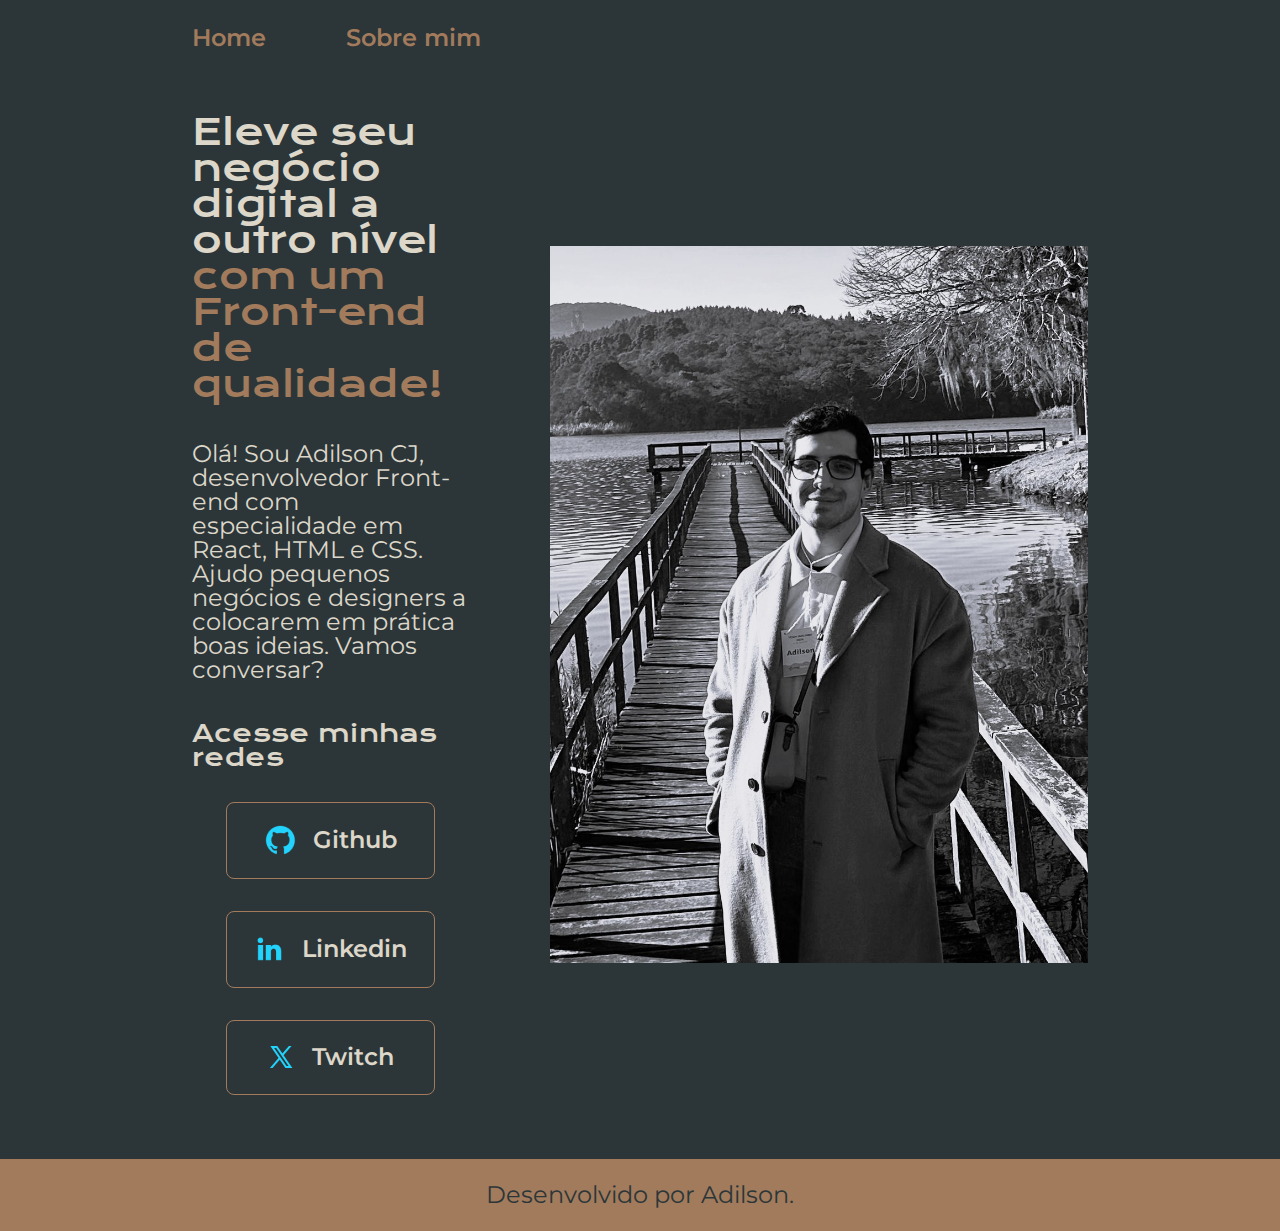
<file: index.html>
<!--  https://www.w3schools.com/html/html_intro.asp -->

<!-- https://www.w3schools.com/css/ -->

<!-- https://www.figma.com/design/5mhcwOkzsgpBXr2oiA0bSk/Curso-1---HTML-e-CSS%3A-ambientes-de-desenvolvimento%2C-estrutura-de-arquivos-e-tags-%5BPortf%C3%B3lio%5D-(Community)?node-id=1-11&t=w2GBM12G6enBMgc2-0 -->

<!DOCTYPE html>
<html lang="pt-br">

<head>
    <meta charset="UTF-8">
    <meta http-equiv="X-UA-Compatible" content="IE=edge">
    <meta name="viewport" content="width=device-width, initial-scale=1.0">
    <title>Portfolio</title>
    <link rel="stylesheet" href="./styles/reset.css">
    <link rel="stylesheet" href="./styles/style.css">
</head>

<body>
    <header class="cabecalho">
         <nav class="cabecalho__menu">
            <a class="cabecalho__menu__link" href="index.html">Home</a>
            <a class="cabecalho__menu__link" href="about.html">Sobre mim</a>
         </nav>
    </header>
    <main class="apresentacao">
        <section class="apresentacao__conteudo">
            <h1 class="apresentacao__conteudo__titulo">Eleve seu negócio digital a outro nível <strong class="titulo-destaque">com um Front-end de qualidade!</strong></h1>
            <p class="apresentacao__conteudo__texto">Olá! Sou Adilson CJ, desenvolvedor Front-end com especialidade em React, HTML e CSS. Ajudo pequenos negócios e designers a colocarem em prática boas ideias. Vamos conversar?</p>
            <div class="apresentacao__links">
                <h2 class="apresentacao__links_subtitulo">Acesse minhas redes</h2>

                <a class="apresentacao__links__navegacao" href="https://github.com/AdilsonCJ">
                    <img src="./assets/github.png" alt="Foto do logo do Github">
                    Github
                </a>
    
                <a class="apresentacao__links__navegacao" href="https://www.linkedin.com/in/adilsonchrestjr/">
                    <img src="./assets/linkedin.png" alt="Foto do logo do Linkedin">
                    Linkedin
                </a>

                <a class="apresentacao__links__navegacao" href="https://www.twitch.tv">
                    <img src="./assets/twitter-novo.png" alt="Foto do logo do Twitch">
                    Twitch
                </a>

            </div>
        </section>
        <img class="apresentacao__imagem" src="./assets/imagem_desenvolvedor.jpeg" alt="Foto do desenvolvedor do código">
    </main>
    <footer class="rodape">
        <p>Desenvolvido por Adilson.</p>
    </footer>
</body>

</html>
</file>
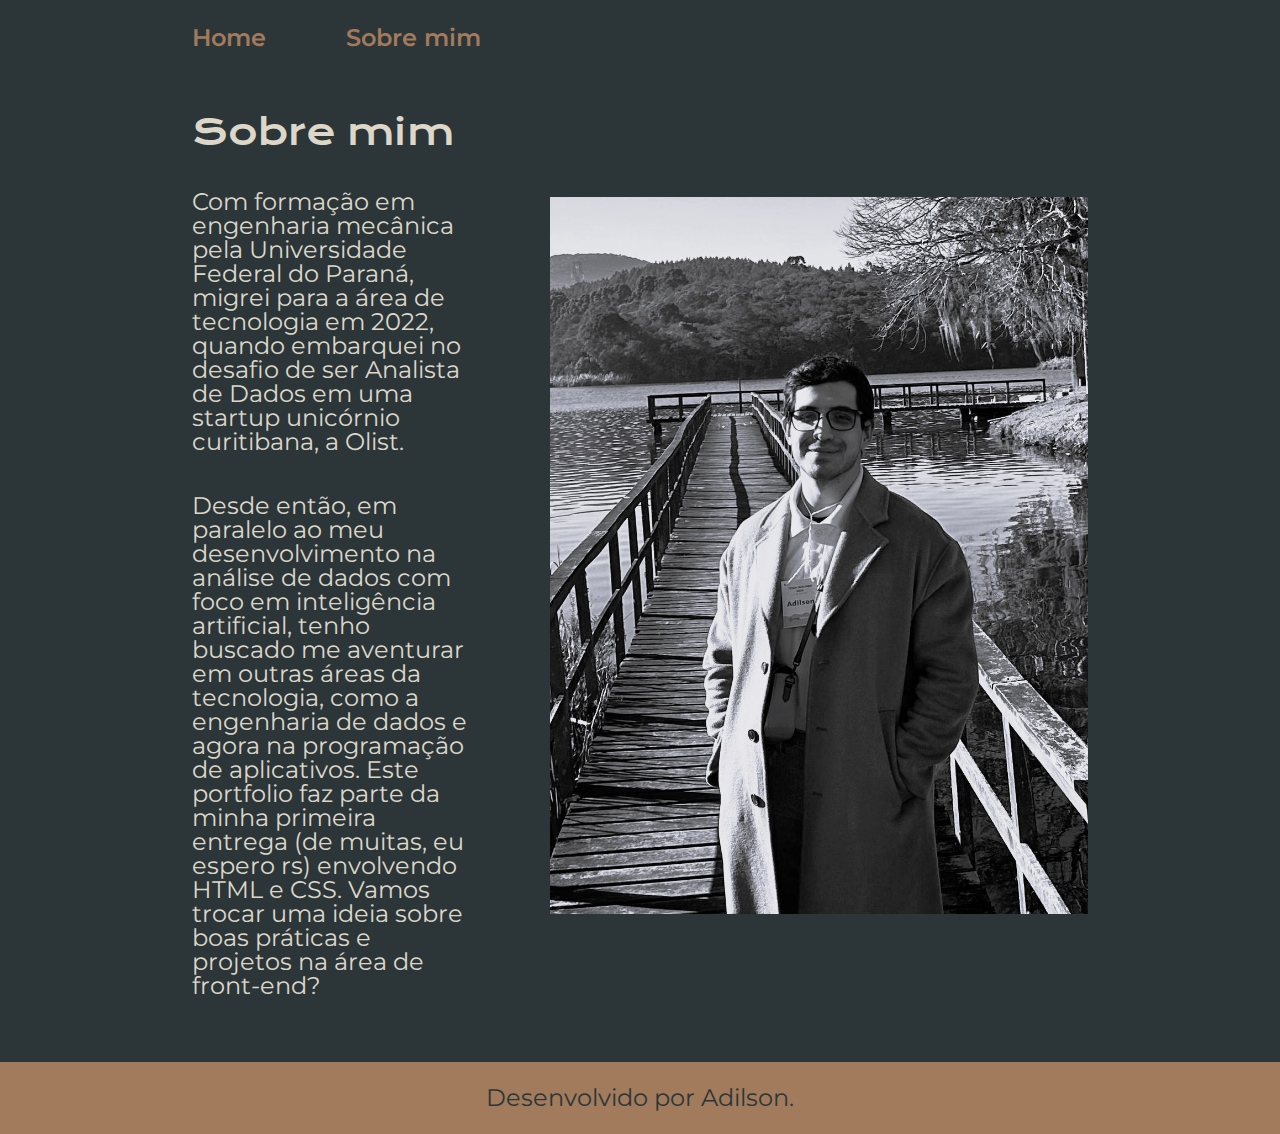
<file: about.html>
<!DOCTYPE html>
<html lang="pt-br">
<head>
    <meta charset="UTF-8">
    <meta name="viewport" content="width=device-width, initial-scale=1.0">
    <title>Sobre mim</title>
    <link rel="stylesheet" href="./styles/reset.css">
    <link rel="stylesheet" href="./styles/style.css">
</head>
<body>

    <header class="cabecalho">
        <nav class="cabecalho__menu">
           <a class="cabecalho__menu__link" href="index.html">Home</a>
           <a class="cabecalho__menu__link" href="about.html">Sobre mim</a>
        </nav>
    </header>

    <main class="apresentacao">
        <section class="apresentacao__conteudo">
            <h1 class="apresentacao__conteudo__titulo">Sobre mim</h1>
            <p class="apresentacao__conteudo__texto">Com formação em engenharia mecânica pela Universidade Federal do Paraná, migrei para a área de tecnologia em 2022, quando embarquei no desafio de ser Analista de Dados em uma startup unicórnio curitibana, a Olist.</p>
            <p class="apresentacao__conteudo__texto">Desde então, em paralelo ao meu desenvolvimento na análise de dados com foco em inteligência artificial, tenho buscado me aventurar em outras áreas da tecnologia, como a engenharia de dados e agora na programação de aplicativos. Este portfolio faz parte da minha primeira entrega (de muitas, eu espero rs) envolvendo HTML e CSS. Vamos trocar uma ideia sobre boas práticas e projetos na área de front-end?</p>
        </section>
        <img class="apresentacao__imagem" src="/assets/imagem_desenvolvedor.jpeg" alt="Foto da desenvolvedora">
    </main>

    <footer class="rodape">
        <p>Desenvolvido por Adilson.</p>
    </footer>
</body>
</html>
</file>
<file: styles/style.css>
/* https://coolors.co */

/* https://color.adobe.com/pt/create/color-wheel */

/* https://colorhunt.co */

/* https://m3.material.io/styles/color/system/overview */

/*@import url('https://fonts.googleapis.com/css2?family=Krona+One&display=swap');*/
@import url('https://fonts.googleapis.com/css2?family=Krona+One&family=Montserrat:ital,wght@0,100..900;1,100..900&display=swap');

:root{
    --cor-primaria:#2C3639;
    --cor-secundaria:#DCD7C9;
    --cor-terciaria:#A27B5C;
    --cor-hover:#3F4E4F;

    --fonte-primaria:"Krona One", serif;
    --fonte-secundaria:"Montserrat", sans-serif;

}

/* Reset CSS */
* {
    margin:0;
    padding:0;
}

body {
    /* height: 100vh; */
    box-sizing: border-box;
    background-color: var(--cor-primaria);
    color: var(--cor-secundaria);
}

.cabecalho {
    padding: 2% 0% 0% 15%;
}

.cabecalho__menu {
    display: flex;
    flex-direction: row;
    gap: 80px;
}

.cabecalho__menu__link {
    font-family: var(--fonte-secundaria);
    font-weight: 600;
    font-size: 1.5rem;
    color:var(--cor-terciaria);
    text-decoration: none;
}



.apresentacao {
    /* margin: 10%; */
    padding:5% 15%;
    display:flex;
    flex-direction:row;
    align-items: center;
    justify-content:space-between;
    gap:82px;
}

.apresentacao__conteudo {
    width:50%;
    display: flex;
    flex-direction: column;
    gap: 40px;
}

.apresentacao__conteudo__titulo {
    font-size: 2.25rem;
    font-family: var(--fonte-primaria);
}

.titulo-destaque {
    color: var(--cor-terciaria);
}

.apresentacao__conteudo__texto {
    font-size: 1.5rem;
    font-family: var(--fonte-secundaria);
}

.apresentacao__links {
    display:flex;
    flex-direction: column;    
    justify-content: space-between;
    align-items: center;
    gap:32px;
}

.apresentacao__links_subtitulo {
    font-family: var(--fonte-primaria);
    font-weight:400;
    font-size:1.5rem;
}


.apresentacao__links__navegacao {
    background-color: none;
    display:flex;
    flex-direction: row;
    gap:16px;
    align-items: center;
    justify-content: center;
    border:1.5px solid var(--cor-terciaria);
    width: 75%;
    text-align:center;
    border-radius: 8px;
    padding-top: 21.5px;
    padding-bottom: 21.5px;
    font-size: 1.5rem;
    text-decoration: none;
    color:var(--cor-secundaria);
    font-family: var(--fonte-secundaria);
    font-weight: 600;
}

.apresentacao__links__link:hover {
    background-color: var(--cor-hover);
    display:flex;
    flex-direction: row;
    gap:16px;
    align-items: center;
    justify-content: center;
    border:2px solid var(--cor-terciaria);
    width: 378px;
    text-align:center;
    border-radius: 8px;
    padding-top: 23px;
    padding-bottom: 23px;
    font-size: 1.5rem;
    text-decoration: none;
    color:#F6F6F6;
    font-family: var(--fonte-secundaria);
    font-weight: 600;
    transition:0.25s;
}

.apresentacao__imagem {
    width:60%;
}

.rodape {
    padding:24px;
    color:var(--cor-primaria);
    background-color: var(--cor-terciaria);    
    text-align: center;
    font-family: var(--fonte-secundaria);
    font-size: 1.5rem;
}

@media (max-width: 1200px) {

    .cabecalho {
        padding: 10%;
    }

    .cabecalho__menu {
        justify-content:center;
    }

    .apresentacao {
        flex-direction: column-reverse;
        padding: 5%;
    }

    .apresentacao__conteudo {
        width: auto;
    }

}
</file>
